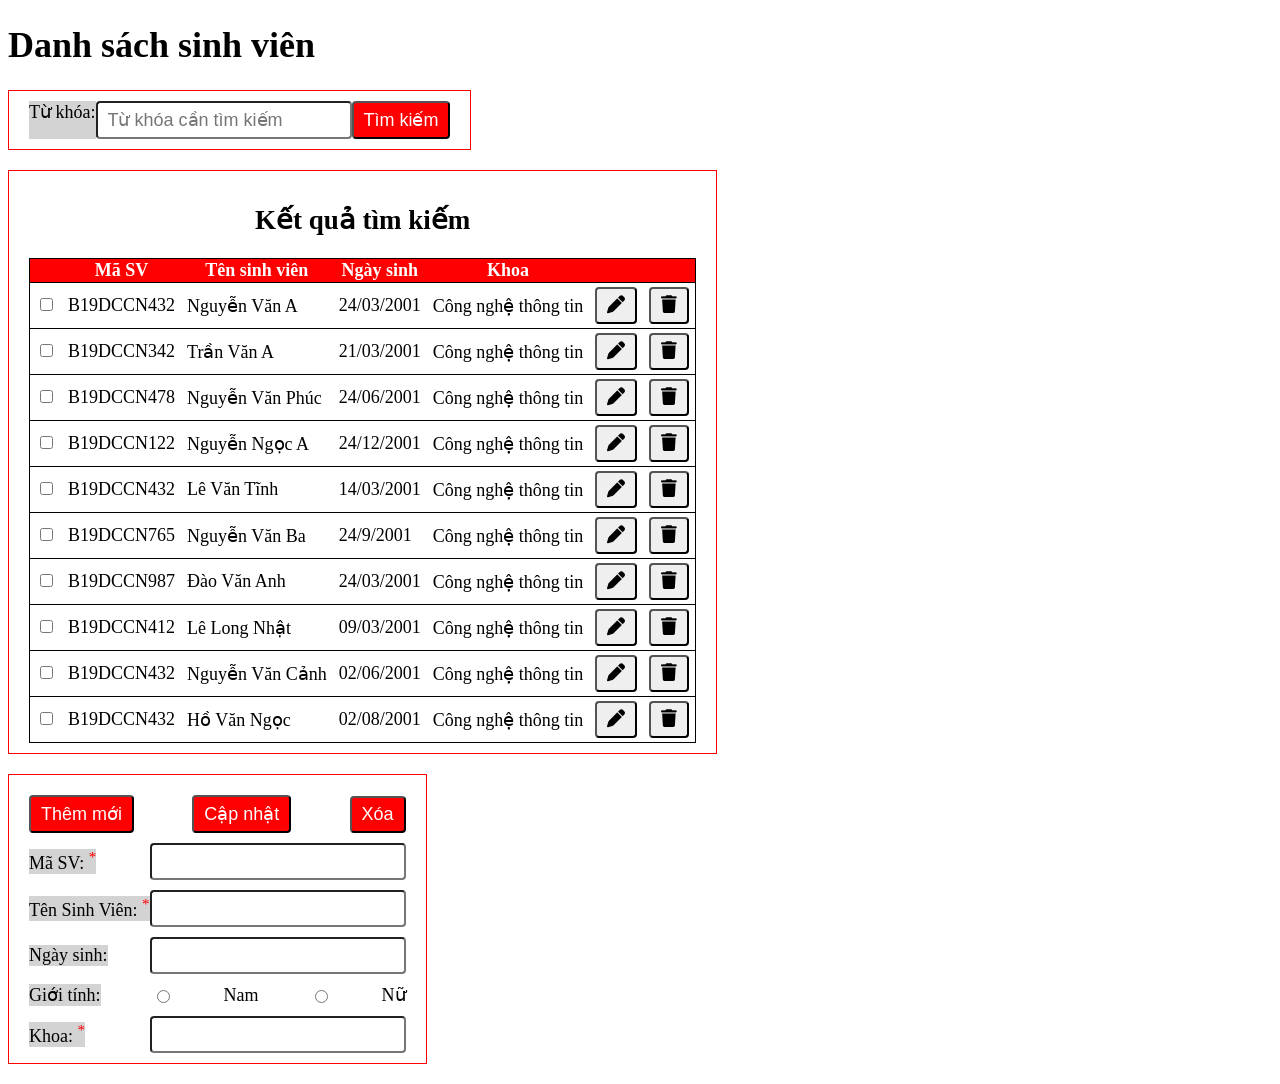
<file: bai_tap_css/bai1/index.html>
<!DOCTYPE html>
<html lang="en">
  <head>
    <meta charset="UTF-8" />
    <meta http-equiv="X-UA-Compatible" content="IE=edge" />
    <meta name="viewport" content="width=device-width, initial-scale=1.0" />
    <!-- fontawesome -->
    <link
      rel="stylesheet"
      href="https://cdnjs.cloudflare.com/ajax/libs/font-awesome/6.3.0/css/all.min.css"
      integrity="sha512-SzlrxWUlpfuzQ+pcUCosxcglQRNAq/DZjVsC0lE40xsADsfeQoEypE+enwcOiGjk/bSuGGKHEyjSoQ1zVisanQ=="
      crossorigin="anonymous"
      referrerpolicy="no-referrer"
    />
    <!-- link css local -->
    <link rel="stylesheet" href="style.css">
    <title>Danh sách sinh viên</title>
  </head>
  
  <body>
    <h1>Danh sách sinh viên</h1>
    <section>
      <form class="search" action="/searchSV" method="get">
        <label for="txtTuKhoa" class="search__lbl">Từ khóa:</label>
        <input
          type="text"
          name="txtTuKhoa"
          id="txtTuKhoa"
          placeholder="Từ khóa cần tìm kiếm"
        />
        <button class="search__btn" type="submit">Tìm kiếm</button>
      </form>
      <div class="render">
        <h2 class="render__title">Kết quả tìm kiếm</h2>
        <table class="render__tbl">
          <tr class="render__heading">
            <th></th>
            <th>Mã SV</th>
            <th>Tên sinh viên</th>
            <th>Ngày sinh</th>
            <th>Khoa</th>
            <!-- <th>Khoa</th> -->
            <th></th>
            <th></th>
          </tr>
          <tr class="render__sv" id="sinhvien1">
            <td>
              <input type="checkbox" name="sinhvien1" />
            </td>
            <td>B19DCCN432</td>
            <td>Nguyễn Văn A</td>
            <td>24/03/2001</td>
            <td>Công nghệ thông tin</td>
            <td>
              <button>
                <i class="fa-solid fa-pen"></i>
              </button>
            </td>
            <td>
              <button>
                <i class="fa-solid fa-trash"></i>
              </button>
            </td>
          </tr>
          <tr class="render__sv" id="sinhvien2">
            <td>
              <input type="checkbox" name="sinhvien2" />
            </td>
            <td>B19DCCN342</td>
            <td>Trần Văn A</td>
            <td>21/03/2001</td>
            <td>Công nghệ thông tin</td>
            <td>
              <button>
                <i class="fa-solid fa-pen"></i>
              </button>
            </td>
            <td>
              <button>
                <i class="fa-solid fa-trash"></i>
              </button>
            </td>
          </tr>
          <tr class="render__sv" id="sinhvien3">
            <td>
              <input type="checkbox" name="sinhvien3" />
            </td>
            <td>B19DCCN478</td>
            <td>Nguyễn Văn Phúc</td>
            <td>24/06/2001</td>
            <td>Công nghệ thông tin</td>
            <td>
              <button>
                <i class="fa-solid fa-pen"></i>
              </button>
            </td>
            <td>
              <button>
                <i class="fa-solid fa-trash"></i>
              </button>
            </td>
          </tr>
          <tr class="render__sv" id="sinhvien4">
            <td>
              <input type="checkbox" name="sinhvien4" />
            </td>
            <td>B19DCCN122</td>
            <td>Nguyễn Ngọc A</td>
            <td>24/12/2001</td>
            <td>Công nghệ thông tin</td>
            <td>
              <button>
                <i class="fa-solid fa-pen"></i>
              </button>
            </td>
            <td>
              <button>
                <i class="fa-solid fa-trash"></i>
              </button>
            </td>
          </tr>
          <tr class="render__sv" id="sinhvien5">
            <td>
              <input type="checkbox" name="sinhvien5" />
            </td>
            <td>B19DCCN432</td>
            <td>Lê Văn Tĩnh</td>
            <td>14/03/2001</td>
            <td>Công nghệ thông tin</td>
            <td>
              <button>
                <i class="fa-solid fa-pen"></i>
              </button>
            </td>
            <td>
              <button>
                <i class="fa-solid fa-trash"></i>
              </button>
            </td>
          </tr>
          <tr class="render__sv" id="sinhvien6">
            <td>
              <input type="checkbox" name="sinhvien6" />
            </td>
            <td>B19DCCN765</td>
            <td>Nguyễn Văn Ba</td>
            <td>24/9/2001</td>
            <td>Công nghệ thông tin</td>
            <td>
              <button>
                <i class="fa-solid fa-pen"></i>
              </button>
            </td>
            <td>
              <button>
                <i class="fa-solid fa-trash"></i>
              </button>
            </td>
          </tr>
          <tr class="render__sv" id="sinhvien7">
            <td>
              <input type="checkbox" name="sinhvien7" />
            </td>
            <td>B19DCCN987</td>
            <td>Đào Văn Anh</td>
            <td>24/03/2001</td>
            <td>Công nghệ thông tin</td>
            <td>
              <button>
                <i class="fa-solid fa-pen"></i>
              </button>
            </td>
            <td>
              <button>
                <i class="fa-solid fa-trash"></i>
              </button>
            </td>
          </tr>
          <tr class="render__sv" id="sinhvien8">
            <td>
              <input type="checkbox" name="sinhvien8" />
            </td>
            <td>B19DCCN412</td>
            <td>Lê Long Nhật</td>
            <td>09/03/2001</td>
            <td>Công nghệ thông tin</td>
            <td>
              <button>
                <i class="fa-solid fa-pen"></i>
              </button>
            </td>
            <td>
              <button>
                <i class="fa-solid fa-trash"></i>
              </button>
            </td>
          </tr>
          <tr class="render__sv" id="sinhvien9">
            <td>
              <input type="checkbox" name="sinhvien9" />
            </td>
            <td>B19DCCN432</td>
            <td>Nguyễn Văn Cảnh</td>
            <td>02/06/2001</td>
            <td>Công nghệ thông tin</td>
            <td>
              <button>
                <i class="fa-solid fa-pen"></i>
              </button>
            </td>
            <td>
              <button>
                <i class="fa-solid fa-trash"></i>
              </button>
            </td>
          </tr>
          <tr class="render__sv" id="sinhvien10">
            <td>
              <input type="checkbox" name="sinhvien10" />
            </td>
            <td>B19DCCN432</td>
            <td>Hồ Văn Ngọc</td>
            <td>02/08/2001</td>
            <td>Công nghệ thông tin</td>
            <td>
              <button>
                <i class="fa-solid fa-pen"></i>
              </button>
            </td>
            <td>
              <button>
                <i class="fa-solid fa-trash"></i>
              </button>
            </td>
          </tr>
        </table>
      </div>
      <form  class="crud-sv" action="" method="post">
        <div>
          <button class="crud-sv__btn" id="themSV">Thêm mới</button>
          <button class="crud-sv__btn" id="capnhapSV">Cập nhật</button>
          <button class="crud-sv__btn" id="xoaSV">Xóa</button>
        </div>
        <div>
          <label class="crud-sv__lbl" for="txtMaSV">Mã SV: <sup class="required">*</sup></label>
          <input required="true" type="text" name="txtMaSV" id="txtMaSV" />
        </div>
        <div>
          <label class="crud-sv__lbl" for="txtTenSV">Tên Sinh Viên: <sup class="required">*</sup></label>
          <input required="true" type="text" name="txtTenSV" id="txtTenSV" />
        </div>
        <div>
          <label class="crud-sv__lbl" for="txtNgaySinh">Ngày sinh: </label>
          <input type="text" name="txtNgaySinh" id="txtNgaySinh" />
        </div>
        <div>
          <label class="crud-sv__lbl" for="rdbGioiTinh">Giới tính: </label>
          <input
            type="radio"
            value="Nam"
            name="rdbGioiTinh"
            id="rdbGioiTinh"
          /><span>Nam</span>
          <input
            type="radio"
            value="Nữ"
            name="rdbGioiTinh"
            id="rdbGioiTinh"
          /><span>Nữ</span>
        </div>
        <div>
            <label class="crud-sv__lbl" for="drpKhoa">Khoa: <sup class="required">*</sup></label>
            <input required="true" list="dsKhoa" name="drpKhoa">
            <datalist id="dsKhoa">
              <option value="Công nghệ thông tin">
              <option value="Công nghệ đa phương tiên">
              <option value="Kế toán">
              <option value="Truyền thông đa phương tiên">
              <option value="An toàn thông tin">
            </datalist>
        </div>
      </form>
    </section>
  </body>
</html>
</file>
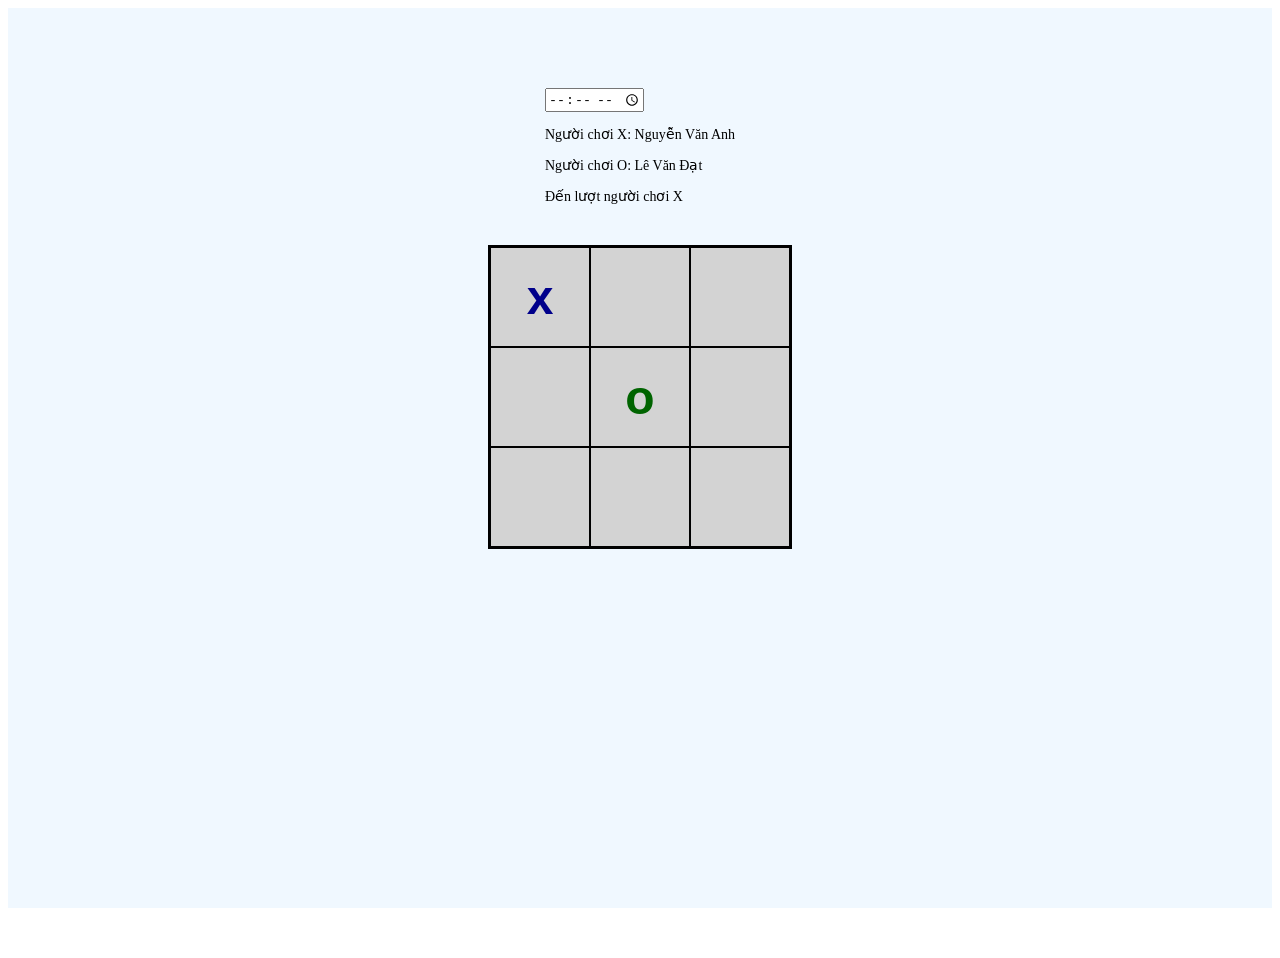
<file: bai_tap_css/bai2/index.html>
<!DOCTYPE html>
<html lang="en">
  <head>
    <meta charset="UTF-8" />
    <meta http-equiv="X-UA-Compatible" content="IE=edge" />
    <meta name="viewport" content="width=device-width, initial-scale=1.0" />

    <!-- link css local -->
    <link rel="stylesheet" href="style.css">
    <title>Game tic tac toe</title>
  </head>
 
  <body>
    <section>
      <div class="description">
        <div class="des__time">
          <label for="realtime">
            <input type="time" name="realtime" id="realtime" />
          </label>
        </div>
        <div class="des_players">
          <p>
            <span>Người chơi X: </span>
            <span>Nguyễn Văn Anh</span>
          </p>
          <p>
            <span>Người chơi O: </span>
            <span>Lê Văn Đạt</span>
          </p>
          <div class="des_nextPlayer">
            Đến lượt người chơi <span>X</span>
          </div>
        </div>
      </div>
      <div class="tik-tac-toe">
        <div class="row row1">
          <div class="col col1" aria-valuetext="x">
            <button>x</button>
          </div>
          <div class="col col2">
            <button></button>
          </div>
          <div class="col col3">
            <button></button>
          </div>
        </div>
        <div class="row row2">
          <div class="col col1">
            <button></button>
          </div>
          <div class="col col2" aria-valuetext="o">
            <button>o</button>
          </div>
          <div class="col col3">
            <button></button>
          </div>
        </div>
        <div class="row row3">
          <div class="col col1">
            <button></button>
          </div>
          <div class="col col2">
            <button></button>
          </div>
          <div class="col col3">
            <button></button>
          </div>
        </div>
      </div>
    </section>
    <script>
        
    </script>
  </body>
</html>
</file>
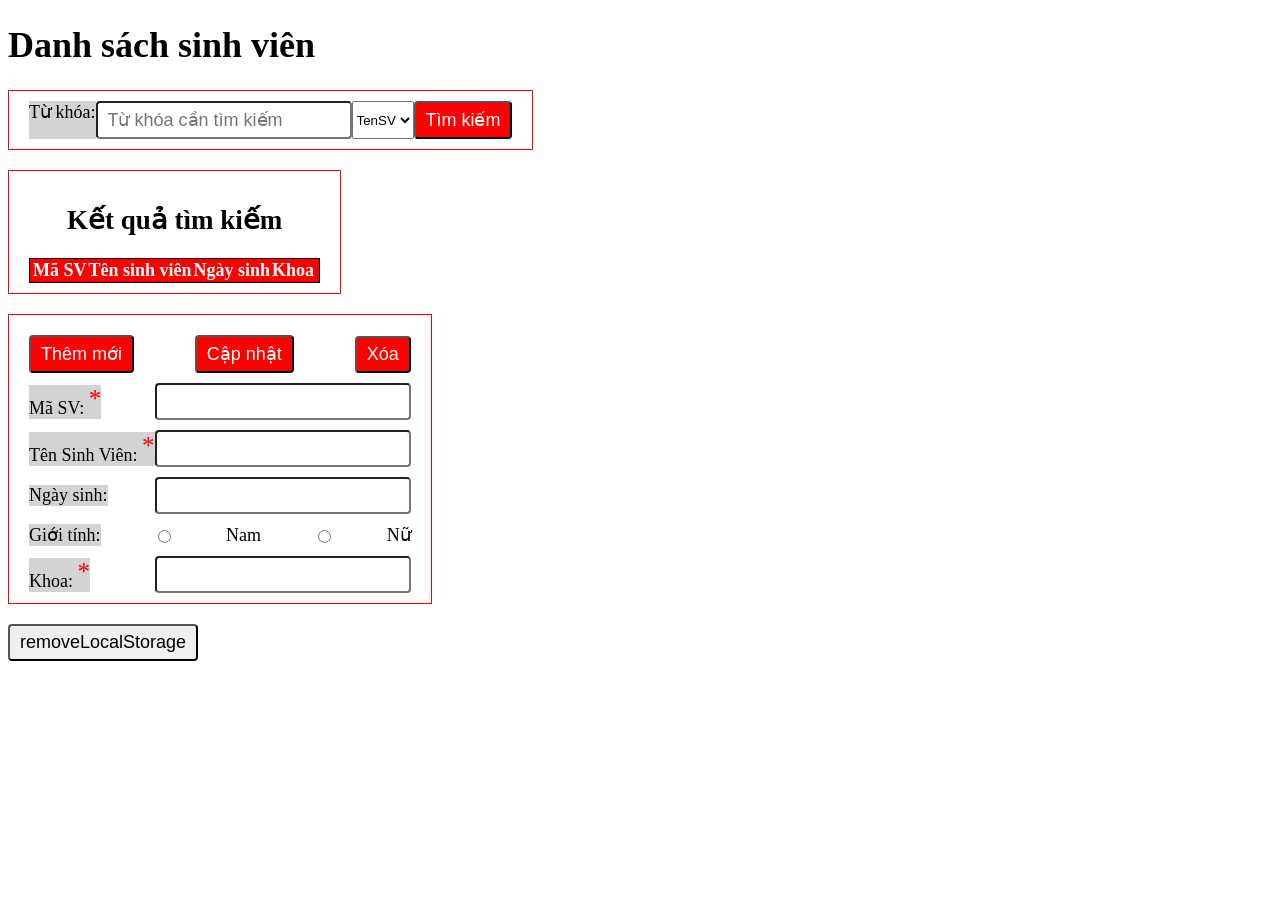
<file: html/bai_tap_js/bai1/index.html>
<!DOCTYPE html>
<html lang="en">
  <head>
    <meta charset="UTF-8" />
    <meta http-equiv="X-UA-Compatible" content="IE=edge" />
    <meta name="viewport" content="width=device-width, initial-scale=1.0" />
    <!-- fontawesome -->
    <link
      rel="stylesheet"
      href="https://cdnjs.cloudflare.com/ajax/libs/font-awesome/6.3.0/css/all.min.css"
      integrity="sha512-SzlrxWUlpfuzQ+pcUCosxcglQRNAq/DZjVsC0lE40xsADsfeQoEypE+enwcOiGjk/bSuGGKHEyjSoQ1zVisanQ=="
      crossorigin="anonymous"
      referrerpolicy="no-referrer"
    />
    <!-- link css local -->
    <link rel="stylesheet" href="style.css" />
    <title>Danh sách sinh viên</title>
  </head>

  <body>
    <h1>Danh sách sinh viên</h1>
    <section>
      <form name="searchSV" class="search"  action="#" method="get" onsubmit="event.preventDefault(); ">
        <input type="hidden" name="ds">
        <label for="txtTuKhoa" class="search__lbl">Từ khóa:</label>
        <input
          type="text"
          name="txtTuKhoa"
          id="txtTuKhoa"
          placeholder="Từ khóa cần tìm kiếm"
        />
        <select name="chbType" id="chbType">
          <option value="TenSV" selected>TenSV</option>
          <option value="MaSV">MaSV</option>
          <option value="Khoa">Khoa</option>
        </select>
        <button class="search__btn" onclick="handleSearch()">Tìm kiếm</button>
            
      </form>
      <div class="render" id="render">
        <h2 class="render__title">Kết quả tìm kiếm</h2>
      </div>
      <form name="crudSV" class="crud-sv" action="" method="post" onsubmit="event.preventDefault(); ">
        <div>
          <button class="crud-sv__btn" id="themSV" onclick="handleAdd()">
            Thêm mới
          </button>
          <button
            class="crud-sv__btn"
            id="capnhapSV"
            onclick="confirmHandleEdit()"
          >
            Cập nhật
          </button>
          <button
            class="crud-sv__btn"
            id="xoaSV"
            onclick="handleDeleteAll()"
          >
            Xóa
          </button>
        </div>
        <div>
          <label class="crud-sv__lbl" for="txtMaSV"
            >Mã SV: <sup class="required">*</sup></label
          >
          <input  type="text" name="txtMaSV" id="txtMaSV" />
        </div>
        <span class="text--warning " id="warningMaSV"></span>
        <div>
          <label class="crud-sv__lbl" for="txtTenSV"
            >Tên Sinh Viên: <sup class="required">*</sup></label
          >
          <input  type="text" name="txtTenSV" id="txtTenSV" />
        </div>
        <span class="text--warning" id="warningTenSV"></span>
        <div>
          <label class="crud-sv__lbl" for="txtNgaySinh">Ngày sinh: </label>
          <input type="text" name="txtNgaySinh" id="txtNgaySinh" />
        </div>
        <div>
          <label class="crud-sv__lbl" for="rdbGioiTinh">Giới tính: </label>
          <input
            type="radio"
            value="Nam"
            name="rdbGioiTinh"
            id="rdbGioiTinh"
          /><span>Nam</span>
          <input
            type="radio"
            value="Nữ"
            name="rdbGioiTinh"
            id="rdbGioiTinh"
          /><span>Nữ</span>
        </div>
        <div>
          <label class="crud-sv__lbl" for="drpKhoa"
            >Khoa: <sup class="required">*</sup></label
          >
          <input  list="dsKhoa" name="drpKhoa" />
          <datalist id="dsKhoa">
            <option value="Công nghệ thông tin"></option>
            <option value="Công nghệ đa phương tiên"></option>
            <option value="Kế toán"></option>
            <option value="Truyền thông đa phương tiên"></option>
            <option value="An toàn thông tin"></option>
          </datalist>
        </div>
        <span class="text--warning" id="warningKhoa"></span>          
      </form>
    </section>

    <button onclick="removeLocalStorage('listSinhVien')">
      removeLocalStorage
    </button>
   <script src="./script.js"></script>
  </body>
</html>
</file>
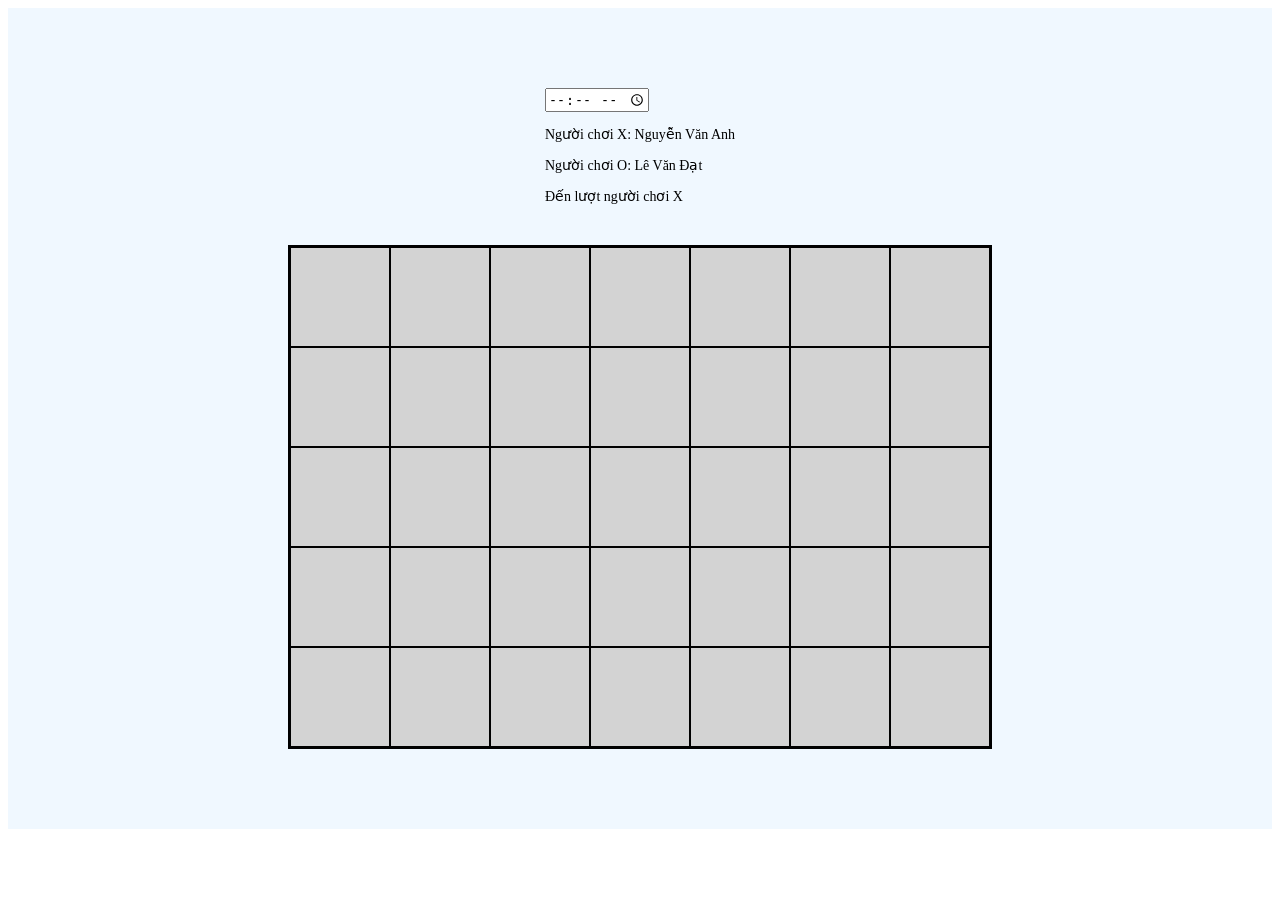
<file: html/bai_tap_js/bai2/index.html>
<!DOCTYPE html>
<html lang="en">
  <head>
    <meta charset="UTF-8" />
    <meta http-equiv="X-UA-Compatible" content="IE=edge" />
    <meta name="viewport" content="width=device-width, initial-scale=1.0" />

    <!-- link css local -->
    <link rel="stylesheet" href="style.css" />
    <title>Game tic tac toe</title>
  </head>

  <body>
    <section>
      <div class="description">
        <div class="des__time">
          <label for="realtime">
            <input type="time" name="realtime" id="realtime" />
          </label>
        </div>
        <div class="des_players">
          <p class="player1">
            <span>Người chơi X: </span>
            <span>Nguyễn Văn Anh</span>
          </p>
          <p class="player2">
            <span>Người chơi O: </span>
            <span>Lê Văn Đạt</span>
          </p>
          <div class="des_nextPlayer" data-currentPlayer="player1">
            Đến lượt người chơi <span>X</span>
          </div>
        </div>
      </div>
      <div class="tik-tac-toe">
      </div>
    </section>
  <script src="./script.js"></script>
  </body>
</html>
</file>
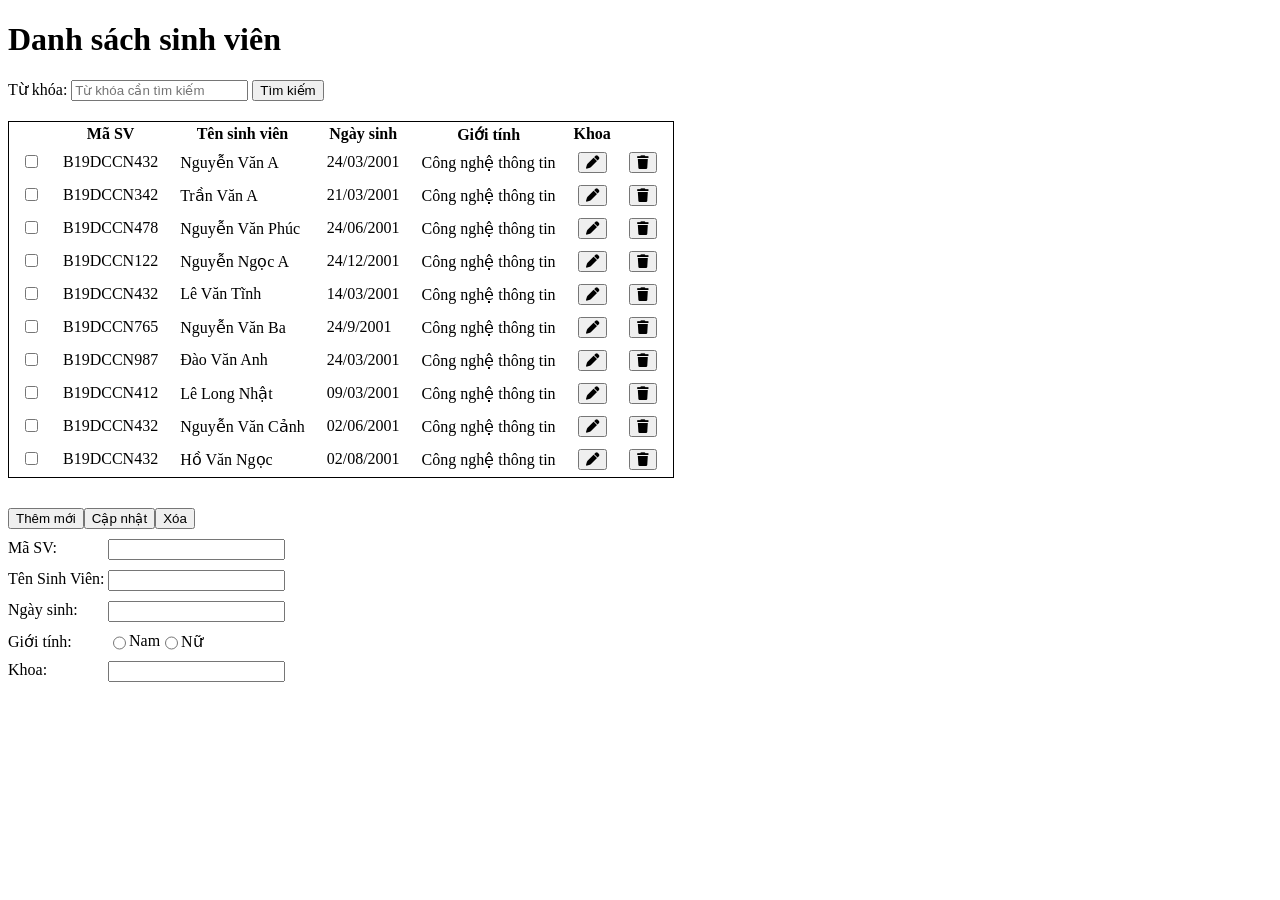
<file: html/bai1.html>
<!DOCTYPE html>
<html lang="en">
  <head>
    <meta charset="UTF-8" />
    <meta http-equiv="X-UA-Compatible" content="IE=edge" />
    <meta name="viewport" content="width=device-width, initial-scale=1.0" />
    <!-- fontawesome -->
    <link
      rel="stylesheet"
      href="https://cdnjs.cloudflare.com/ajax/libs/font-awesome/6.3.0/css/all.min.css"
      integrity="sha512-SzlrxWUlpfuzQ+pcUCosxcglQRNAq/DZjVsC0lE40xsADsfeQoEypE+enwcOiGjk/bSuGGKHEyjSoQ1zVisanQ=="
      crossorigin="anonymous"
      referrerpolicy="no-referrer"
    />
    <title>Danh sách sinh viên</title>
  </head>
  <style>
    table {
      margin-top: 20px;
      margin-bottom: 20px;
      border: 1px solid black;
    }
    td {
      padding: 5px 10px;
    }
    form[method='post'] div {
        padding-top: 10px;
        width: 100%;
        display: flex;
        flex: 1;
    }
    form[method='post'] div label{
       min-width: 100px;
    }
  </style>
  <body>
    <h1>Danh sách sinh viên</h1>
    <section>
      <form action="/searchSV" method="get">
        <label for="txtTuKhoa">Từ khóa:</label>
        <input
          type="text"
          name="txtTuKhoa"
          id="txtTuKhoa"
          placeholder="Từ khóa cần tìm kiếm"
        />
        <button type="submit">Tìm kiếm</button>
      </form>
      <table>
        <tr>
          <th></th>
          <th>Mã SV</th>
          <th>Tên sinh viên</th>
          <th>Ngày sinh</th>
          <th>Giới tính</th>
          <th>Khoa</th>
          <th></th>
          <th></th>
        </tr>
        <tr id="sinhvien1">
          <td>
            <input type="checkbox" name="sinhvien1" />
          </td>
          <td>B19DCCN432</td>
          <td>Nguyễn Văn A</td>
          <td>24/03/2001</td>
          <td>Công nghệ thông tin</td>
          <td>
            <button>
              <i class="fa-solid fa-pen"></i>
            </button>
          </td>
          <td>
            <button>
              <i class="fa-solid fa-trash"></i>
            </button>
          </td>
        </tr>
        <tr id="sinhvien2">
          <td>
            <input type="checkbox" name="sinhvien2" />
          </td>
          <td>B19DCCN342</td>
          <td>Trần Văn A</td>
          <td>21/03/2001</td>
          <td>Công nghệ thông tin</td>
          <td>
            <button>
              <i class="fa-solid fa-pen"></i>
            </button>
          </td>
          <td>
            <button>
              <i class="fa-solid fa-trash"></i>
            </button>
          </td>
        </tr>
        <tr id="sinhvien3">
          <td>
            <input type="checkbox" name="sinhvien3" />
          </td>
          <td>B19DCCN478</td>
          <td>Nguyễn Văn Phúc</td>
          <td>24/06/2001</td>
          <td>Công nghệ thông tin</td>
          <td>
            <button>
              <i class="fa-solid fa-pen"></i>
            </button>
          </td>
          <td>
            <button>
              <i class="fa-solid fa-trash"></i>
            </button>
          </td>
        </tr>
        <tr id="sinhvien4">
          <td>
            <input type="checkbox" name="sinhvien4" />
          </td>
          <td>B19DCCN122</td>
          <td>Nguyễn Ngọc A</td>
          <td>24/12/2001</td>
          <td>Công nghệ thông tin</td>
          <td>
            <button>
              <i class="fa-solid fa-pen"></i>
            </button>
          </td>
          <td>
            <button>
              <i class="fa-solid fa-trash"></i>
            </button>
          </td>
        </tr>
        <tr id="sinhvien5">
          <td>
            <input type="checkbox" name="sinhvien5" />
          </td>
          <td>B19DCCN432</td>
          <td>Lê Văn Tĩnh</td>
          <td>14/03/2001</td>
          <td>Công nghệ thông tin</td>
          <td>
            <button>
              <i class="fa-solid fa-pen"></i>
            </button>
          </td>
          <td>
            <button>
              <i class="fa-solid fa-trash"></i>
            </button>
          </td>
        </tr>
        <tr id="sinhvien6">
          <td>
            <input type="checkbox" name="sinhvien6" />
          </td>
          <td>B19DCCN765</td>
          <td>Nguyễn Văn Ba</td>
          <td>24/9/2001</td>
          <td>Công nghệ thông tin</td>
          <td>
            <button>
              <i class="fa-solid fa-pen"></i>
            </button>
          </td>
          <td>
            <button>
              <i class="fa-solid fa-trash"></i>
            </button>
          </td>
        </tr>
        <tr id="sinhvien7">
          <td>
            <input type="checkbox" name="sinhvien7" />
          </td>
          <td>B19DCCN987</td>
          <td>Đào Văn Anh</td>
          <td>24/03/2001</td>
          <td>Công nghệ thông tin</td>
          <td>
            <button>
              <i class="fa-solid fa-pen"></i>
            </button>
          </td>
          <td>
            <button>
              <i class="fa-solid fa-trash"></i>
            </button>
          </td>
        </tr>
        <tr id="sinhvien8">
          <td>
            <input type="checkbox" name="sinhvien8" />
          </td>
          <td>B19DCCN412</td>
          <td>Lê Long Nhật</td>
          <td>09/03/2001</td>
          <td>Công nghệ thông tin</td>
          <td>
            <button>
              <i class="fa-solid fa-pen"></i>
            </button>
          </td>
          <td>
            <button>
              <i class="fa-solid fa-trash"></i>
            </button>
          </td>
        </tr>
        <tr id="sinhvien9">
          <td>
            <input type="checkbox" name="sinhvien9" />
          </td>
          <td>B19DCCN432</td>
          <td>Nguyễn Văn Cảnh</td>
          <td>02/06/2001</td>
          <td>Công nghệ thông tin</td>
          <td>
            <button>
              <i class="fa-solid fa-pen"></i>
            </button>
          </td>
          <td>
            <button>
              <i class="fa-solid fa-trash"></i>
            </button>
          </td>
        </tr>
        <tr id="sinhvien10">
          <td>
            <input type="checkbox" name="sinhvien10" />
          </td>
          <td>B19DCCN432</td>
          <td>Hồ Văn Ngọc</td>
          <td>02/08/2001</td>
          <td>Công nghệ thông tin</td>
          <td>
            <button>
              <i class="fa-solid fa-pen"></i>
            </button>
          </td>
          <td>
            <button>
              <i class="fa-solid fa-trash"></i>
            </button>
          </td>
        </tr>
      </table>
      <form action="" method="post">
        <div>
          <button id="themSV">Thêm mới</button>
          <button id="capnhapSV">Cập nhật</button>
          <button id="xoaSV">Xóa</button>
        </div>
        <div>
          <label for="txtMaSV">Mã SV: </label>
          <input type="text" name="txtMaSV" id="txtMaSV" />
        </div>
        <div>
          <label for="txtTenSV">Tên Sinh Viên: </label>
          <input type="text" name="txtTenSV" id="txtTenSV" />
        </div>
        <div>
          <label for="txtNgaySinh">Ngày sinh: </label>
          <input type="text" name="txtNgaySinh" id="txtNgaySinh" />
        </div>
        <div>
          <label for="rdbGioiTinh">Giới tính: </label>
          <input
            type="radio"
            value="Nam"
            name="rdbGioiTinh"
            id="rdbGioiTinh"
          /><span>Nam</span>
          <input
            type="radio"
            value="Nữ"
            name="rdbGioiTinh"
            id="rdbGioiTinh"
          /><span>Nữ</span>
        </div>
        <div>
            <label for="drpKhoa">Khoa: </label>
            <input list="dsKhoa" name="drpKhoa">
            <datalist id="dsKhoa">
              <option value="Công nghệ thông tin">
              <option value="Công nghệ đa phương tiên">
              <option value="Kế toán">
              <option value="Truyền thông đa phương tiên">
              <option value="An toàn thông tin">
            </datalist>
        </div>
      </form>
    </section>
  </body>
</html>
</file>
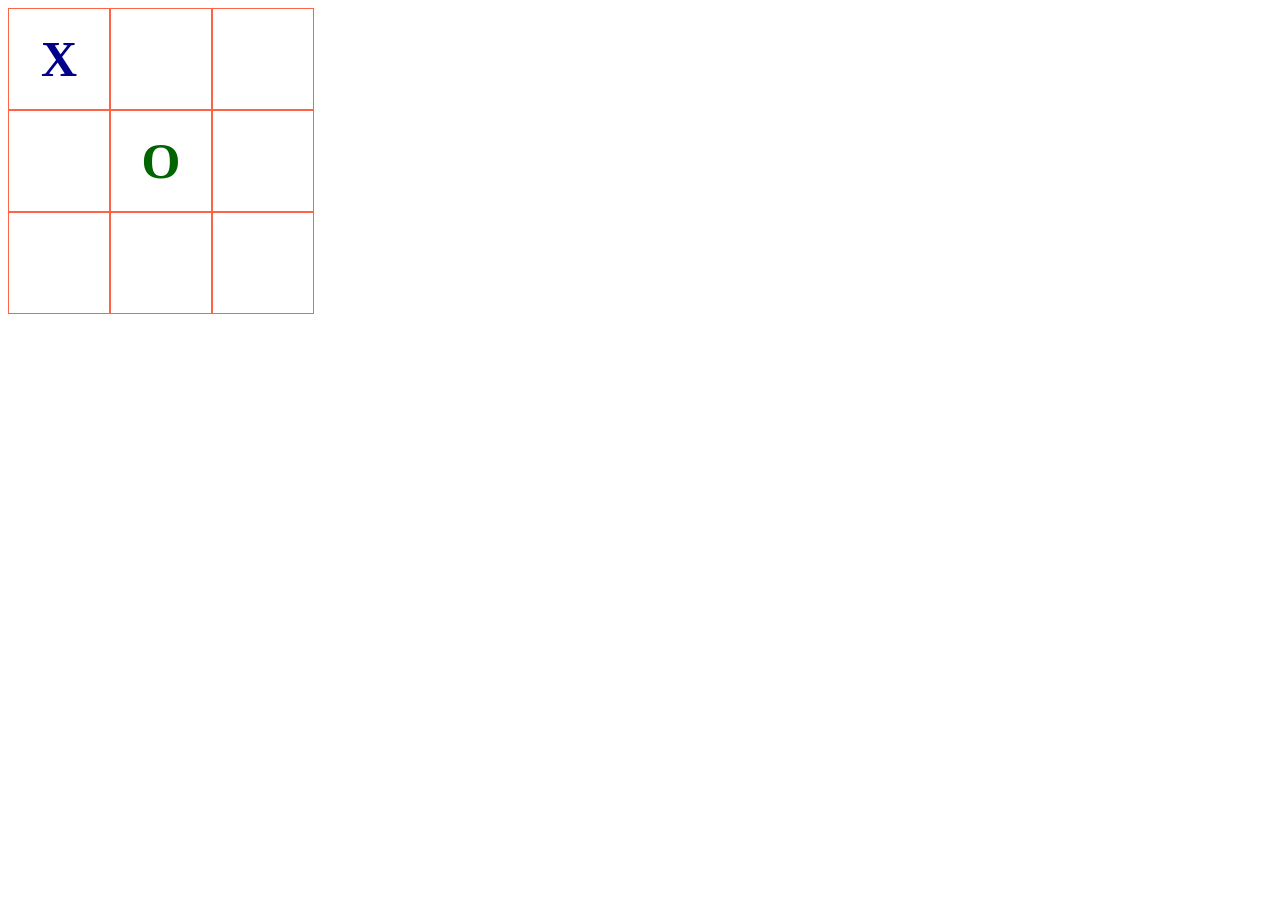
<file: html/bai2.html>
<!DOCTYPE html>
<html lang="en">
<head>
    <meta charset="UTF-8">
    <meta http-equiv="X-UA-Compatible" content="IE=edge">
    <meta name="viewport" content="width=device-width, initial-scale=1.0">
    <title>Game tic tac toe</title>
</head>
<style>
    .row {
        display: flex;
        flex-direction: row;
    }
    .col {
        border: 1px solid tomato;
        font-size: 50px;
        font-weight: 700;
        width: 100px;
        height: 100px;
        display: flex;
        justify-content: center;
        align-items: center;
        color: black;
    }
    .col[aria-valuetext="X"] {
        color:darkblue;
    }
    .col[aria-valuetext="O"] {
        color:darkgreen
    }
</style>
<body>
    <div>
        <div class="row row1">
            <div class="col col1" aria-valuetext="X">X</div>
            <div class="col col2"></div>
            <div class="col col3"></div>
        </div>
        <div class="row row2">
            <div class="col col1"></div>
            <div class="col col2" aria-valuetext="O">O</div>
            <div class="col col3"></div>
        </div>
        <div class="row row3">
            <div class="col col1"></div>
            <div class="col col2"></div>
            <div class="col col3"></div>
        </div>
    </div>
</body>
</html>
</file>
<file: bai_tap_css/bai1/style.css>
html {
      font-size: 18px;
    }
    button, input {
      font-size: 1rem;
      outline: none;
     border-radius: 4px;
     padding: 6px 10px;
    }
    .required {
      color: red;
    }
    .search , .render, .crud-sv {
      border: 1px solid red;
      width: fit-content;
      padding: 10px 20px;
      margin-top: 20px;
      margin-bottom: 20px;
    }
    .search {
      display: flex;
    }
    .render {
      display: flex;
      flex-direction: column;
    }
    .render__title {
      text-align: center;
    }
    .search__lbl, .crud-sv__lbl {
      background-color: lightgray;
    }
    .search__btn , .crud-sv__btn {
      background-color: red;
      color: white;
    }
    .render__tbl {
      border-collapse: collapse;
    }
    .render__heading, .render__sv {
      border: 1px solid black;
    }
    .render__heading {
      background-color: red;
      color: white;
    }
    .render__sv td {
      padding: 4px 6px;
    }
    .crud-sv{
      display: flex;
      flex-direction: column;
    }
    .crud-sv div {
      margin-top: 10px;
      display: flex;
      flex-direction: row;
      justify-content: space-between;
      align-items: center;
    }
</file>
<file: bai_tap_css/bai2/style.css>
* {
    box-sizing: border-box;
}
:root {
    --border-color: black;
}
section {
    height: 100vh;
    padding-top: 40px;
    padding-bottom: 80px;
    margin-bottom: 50px;
   display: flex;
   flex-direction: column;
   align-items: center;
   background-color: aliceblue;
}
.description {
    margin-top: 40px;
    font-family:'Century Gothic', Futara, san-serif ;
   font-size: 14px;
}
.tik-tac-toe {
    margin-top: 40px;
  border: 2px solid var(--border-color);
  width: fit-content;
}
.row {
  display: flex;
  flex-direction: row;
}
.col button {
  border: 1px solid var(--border-color);
  font-size: 48px;
  font-weight: 700;
  width: 100px;
  height: 100px;
  display: flex;
  justify-content: center;
  align-items: center;

  font-family: 'Arial', Helvetica, sans-serif;
  color: black;

  background-color: lightgray;

 
}

.col[aria-valuetext="x"] button{
  color: darkblue;
}
.col[aria-valuetext="o"] button{
  color: darkgreen;
}
</file>
<file: html/bai_tap_js/bai1/style.css>
html {
      font-size: 18px;
    }
    .text--warning {
      /* display: none; */
      color:orange;
      display: none;
    }
    button, input {
      font-size: 1rem;
      outline: none;
     border-radius: 4px;
     padding: 6px 10px;
    }
    .required {
      font-size: 1.4rem;
      color: red;
    }
    .search , .render, .crud-sv {
      border: 1px solid red;
      width: fit-content;
      padding: 10px 20px;
      margin-top: 20px;
      margin-bottom: 20px;
    }
    .search {
      display: flex;
    }
    .render {
      display: flex;
      flex-direction: column;
    }
    .render__title {
      text-align: center;
    }
    .search__lbl, .crud-sv__lbl {
      background-color: lightgray;
    }
    .search__btn , .crud-sv__btn {
      background-color: red;
      color: white;
    }
    .render__tbl {
      border-collapse: collapse;
    }
    .render__heading, .render__sv {
      border: 1px solid black;
    }
    .render__heading {
      background-color: red;
      color: white;
    }
    .render__sv td {
      padding: 4px 6px;
    }
    .crud-sv{
      display: flex;
      flex-direction: column;
    }
    .crud-sv div {
      margin-top: 10px;
      display: flex;
      flex-direction: row;
      justify-content: space-between;
      align-items: center;
    }
</file>
<file: html/bai_tap_js/bai2/style.css>
* {
    box-sizing: border-box;
}
:root {
    --border-color: black;
}
section {
    /* height: 100vh; */
    padding-top: 40px;
    padding-bottom: 80px;
    margin-bottom: 50px;
   display: flex;
   flex-direction: column;
   align-items: center;
   background-color: aliceblue;
}
.description {
    margin-top: 40px;
    font-family:'Century Gothic', Futara, san-serif ;
   font-size: 14px;
}
.tik-tac-toe {
    margin-top: 40px;
  border: 2px solid var(--border-color);
  width: fit-content;
}
.row {
  display: flex;
  flex-direction: row;
}
.col button {
  border: 1px solid var(--border-color);
  font-size: 48px;
  font-weight: 700;
  width: 100px;
  height: 100px;
  display: flex;
  justify-content: center;
  align-items: center;

  font-family: 'Arial', Helvetica, sans-serif;
  color: black;

  background-color: lightgray;

 
}

button[data-text='x']{
  color: darkblue;
}
button[data-text='o']{
  color: darkgreen;
}
</file>
